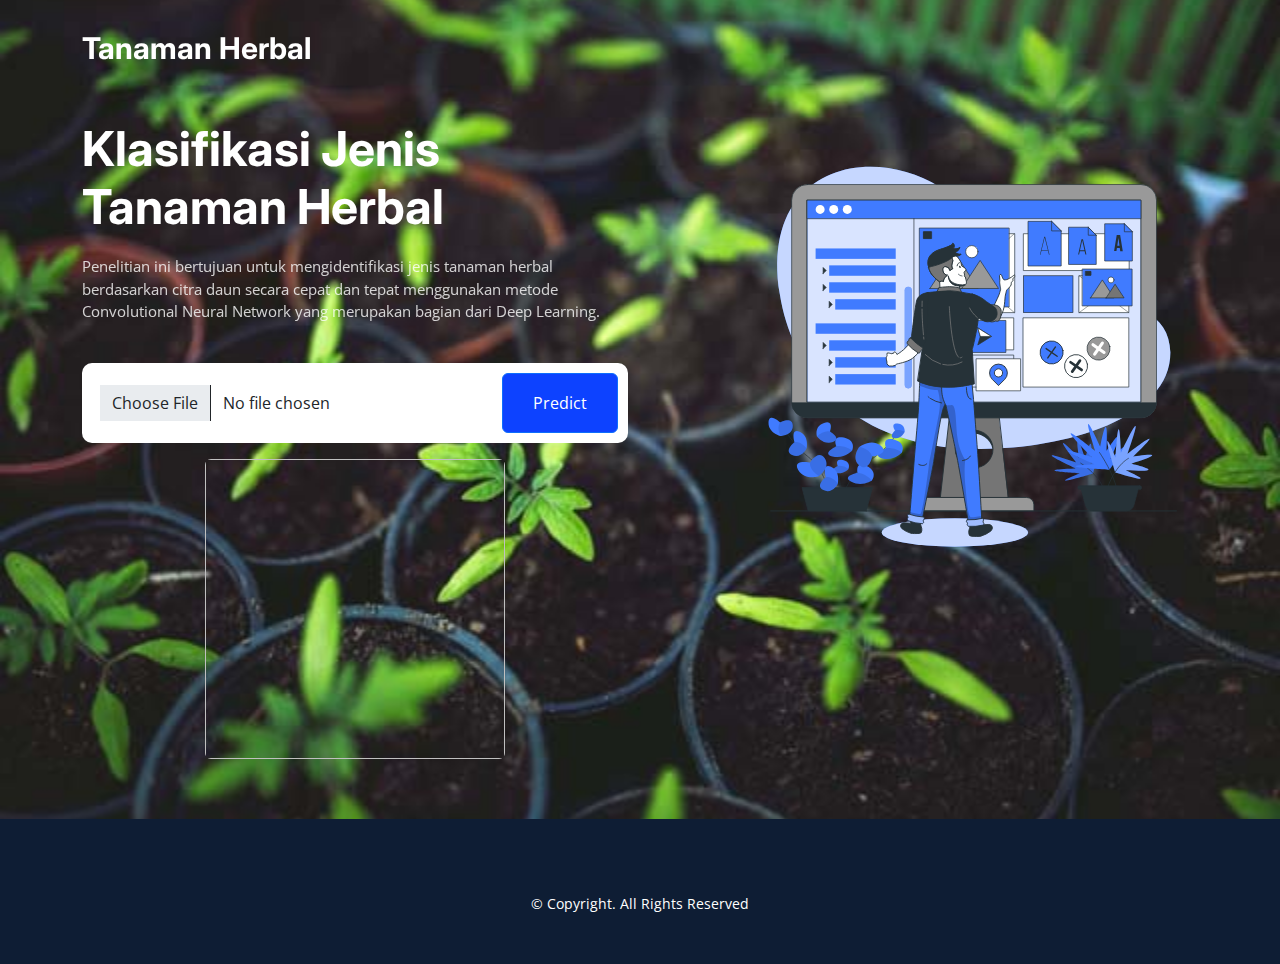
<file: templates/index.html>
<!DOCTYPE html>
<html lang="en">

<head>
  <meta charset="utf-8">
  <meta content="width=device-width, initial-scale=1.0" name="viewport">

  <title>Klasifikasi Jenis Tanaman Herbal</title>
  <meta content="" name="description">
  <meta content="" name="keywords">

  <!-- Favicons -->
  <link href="../static/img/favicon.png" rel="icon">
  <link href="../static/img/apple-touch-icon.png" rel="apple-touch-icon">

  <!-- Google Fonts -->
  <link rel="preconnect" href="https://fonts.googleapis.com">
  <link rel="preconnect" href="https://fonts.gstatic.com" crossorigin>
  <link href="https://fonts.googleapis.com/css2?family=Open+Sans:ital,wght@0,300;0,400;0,500;0,600;0,700;1,300;1,400;1,600;1,700&family=Poppins:ital,wght@0,300;0,400;0,500;0,600;0,700;1,300;1,400;1,500;1,600;1,700&family=Inter:ital,wght@0,300;0,400;0,500;0,600;0,700;1,300;1,400;1,500;1,600;1,700&display=swap" rel="stylesheet">

  <!-- Vendor CSS Files -->
  <link href="../static/vendor/bootstrap/css/bootstrap.min.css" rel="stylesheet">
  <link href="../static/vendor/bootstrap-icons/bootstrap-icons.css" rel="stylesheet">
  <link href="../static/vendor/fontawesome-free/css/all.min.css" rel="stylesheet">
  <link href="../static/vendor/glightbox/css/glightbox.min.css" rel="stylesheet">
  <link href="../static/vendor/swiper/swiper-bundle.min.css" rel="stylesheet">
  <link href="../static/vendor/aos/aos.css" rel="stylesheet">

  <!-- Template Main CSS File -->
  <link href="../static/css/main.css" rel="stylesheet">
</head>

<body>

  <!-- ======= Header ======= -->
  <header id="header" class="header d-flex align-items-center fixed-top">
    <div class="container-fluid container-xl d-flex align-items-center justify-content-between">

      <a href="/" class="logo d-flex align-items-center">
        <!-- Uncomment the line below if you also wish to use an image logo -->
        <!-- <img src="../static/img/logo.png" alt=""> -->
        <h1>Tanaman Herbal</h1>
      </a>

      <i class="mobile-nav-toggle mobile-nav-show bi bi-list"></i>
      <i class="mobile-nav-toggle mobile-nav-hide d-none bi bi-x"></i>

    </div>
  </header><!-- End Header -->
  <!-- End Header -->

  <!-- ======= Hero Section ======= -->
  <section id="hero" class="hero d-flex align-items-center">
    <div class="container">
      <div class="row gy-4 d-flex justify-content-between">
        <div class="col-lg-6 order-2 order-lg-1 d-flex flex-column justify-content-center">
          <h2 data-aos="fade-up">Klasifikasi Jenis Tanaman Herbal</h2>
          <p data-aos="fade-up" data-aos-delay="100">Penelitian ini bertujuan untuk mengidentifikasi jenis tanaman herbal berdasarkan citra daun secara cepat dan tepat menggunakan metode Convolutional Neural Network yang merupakan bagian dari Deep Learning.</p>

          <form action="{{ url_for('predict') }}"  method="POST" enctype=multipart/form-data class="form-search d-flex align-items-stretch mb-3" data-aos="fade-up" data-aos-delay="200">
            <input type="file" name="file" class="form-control" id="inputImage" onchange=previewImage(event)
                required>
              <br />
            <button type="submit" class="btn btn-primary">Predict</button>
          </form>

          <img data-aos="fade-up" width="300px" height="300px" id="output-image" class="rounded mx-auto d-block" />
        </div>

        

        <div class="col-lg-5 order-1 order-lg-2 hero-img" data-aos="zoom-out">
          <img src="../static/img/Asset selection-bro.svg" class="img-fluid mb-3 mb-lg-0" alt="">
        </div>

      </div>
    </div>
  </section><!-- End Hero Section -->

  <main id="main">
    
    


  </main><!-- End #main -->

  <!-- ======= Footer ======= -->
  <footer id="footer" class="footer">

    <div class="container mt-4">
      <div class="copyright">
        &copy; Copyright. All Rights Reserved
      </div>
    </div>

  </footer><!-- End Footer -->
  <!-- End Footer -->

  <a href="#" class="scroll-top d-flex align-items-center justify-content-center"><i class="bi bi-arrow-up-short"></i></a>

  <div id="preloader"></div>

  <!-- Vendor JS Files -->
  <script src="../static/vendor/bootstrap/js/bootstrap.bundle.min.js"></script>
  <script src="../static/vendor/purecounter/purecounter_vanilla.js"></script>
  <script src="../static/vendor/glightbox/js/glightbox.min.js"></script>
  <script src="../static/vendor/swiper/swiper-bundle.min.js"></script>
  <script src="../static/vendor/aos/aos.js"></script>
  <script src="../static/vendor/php-email-form/validate.js"></script>

  <!-- Template Main JS File -->
  <script src="../static/js/main.js"></script>
  <script>
    function previewImage(event) {
      var reader = new FileReader();
      reader.onload = function () {
        var output = document.getElementById('output-image')
        output.src = reader.result;
      }
      reader.readAsDataURL(event.target.files[0]);
    }
  </script>

</body>

</html>
</file>
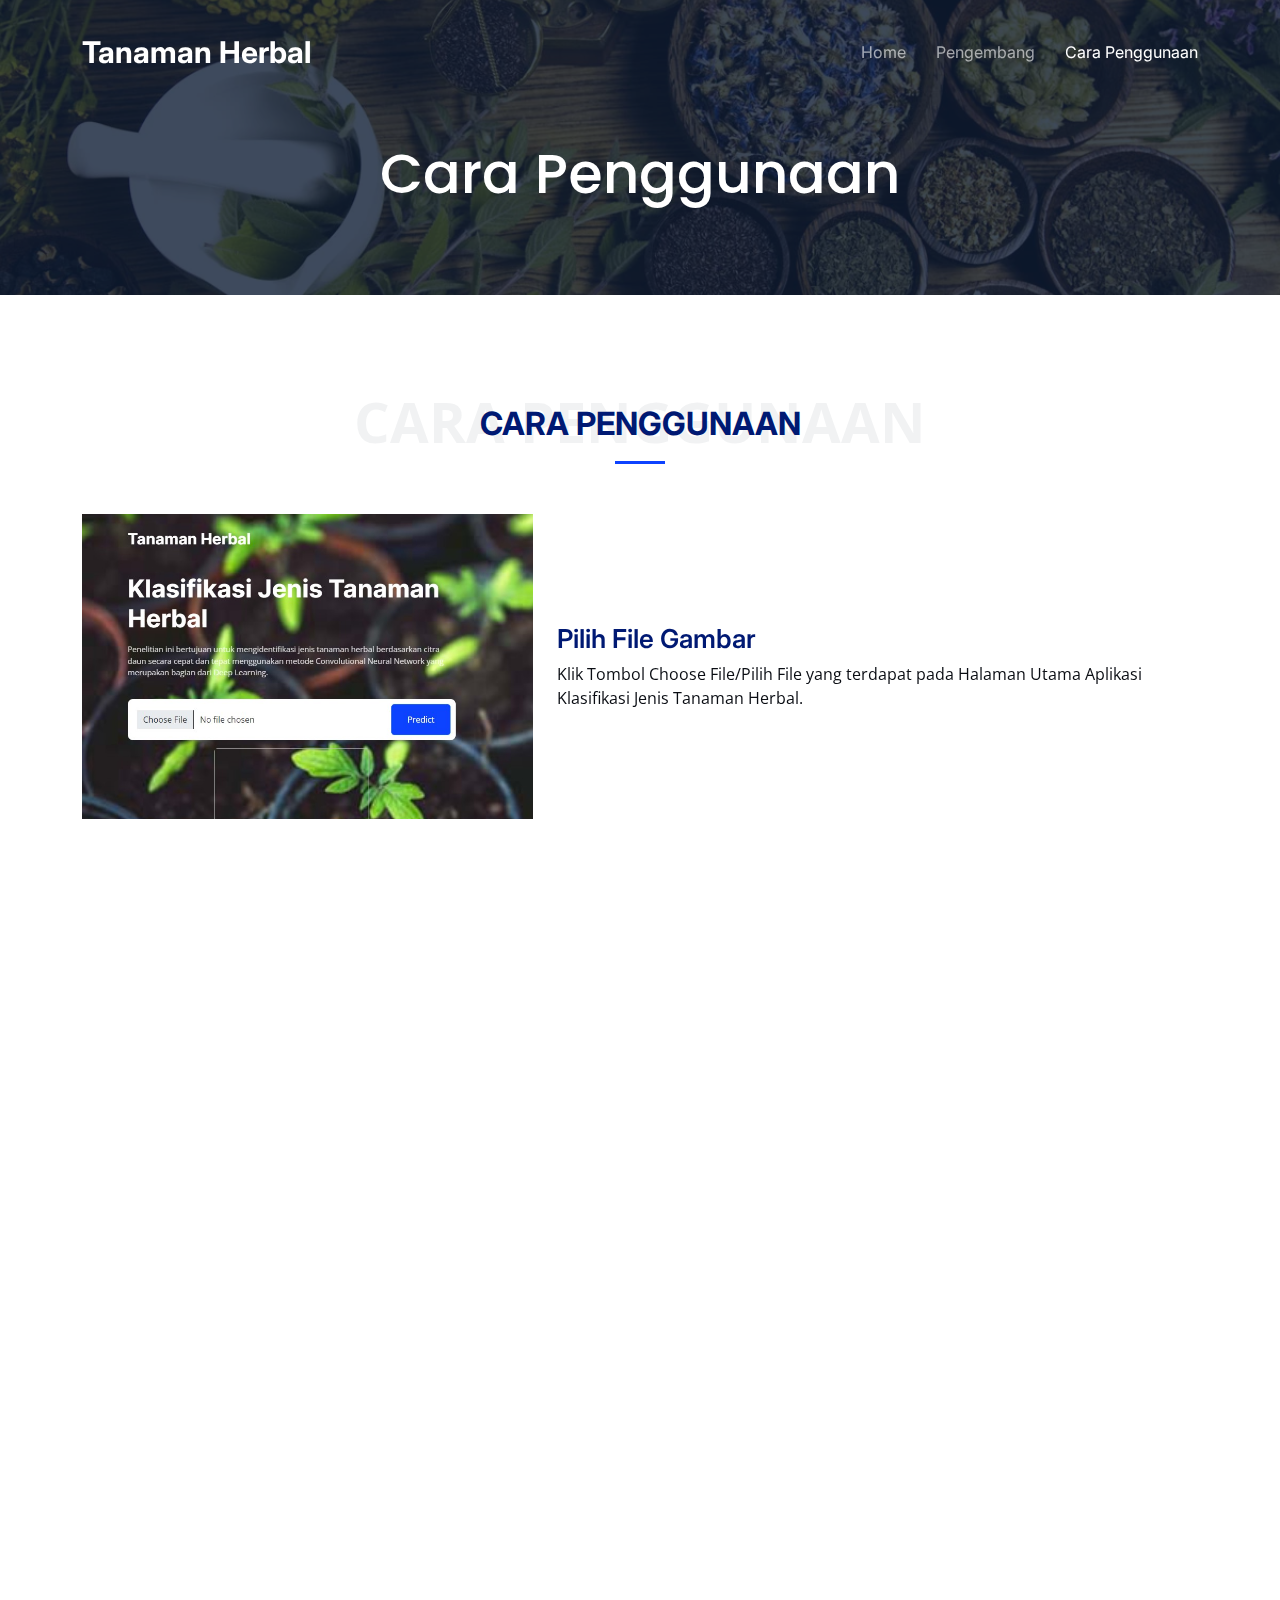
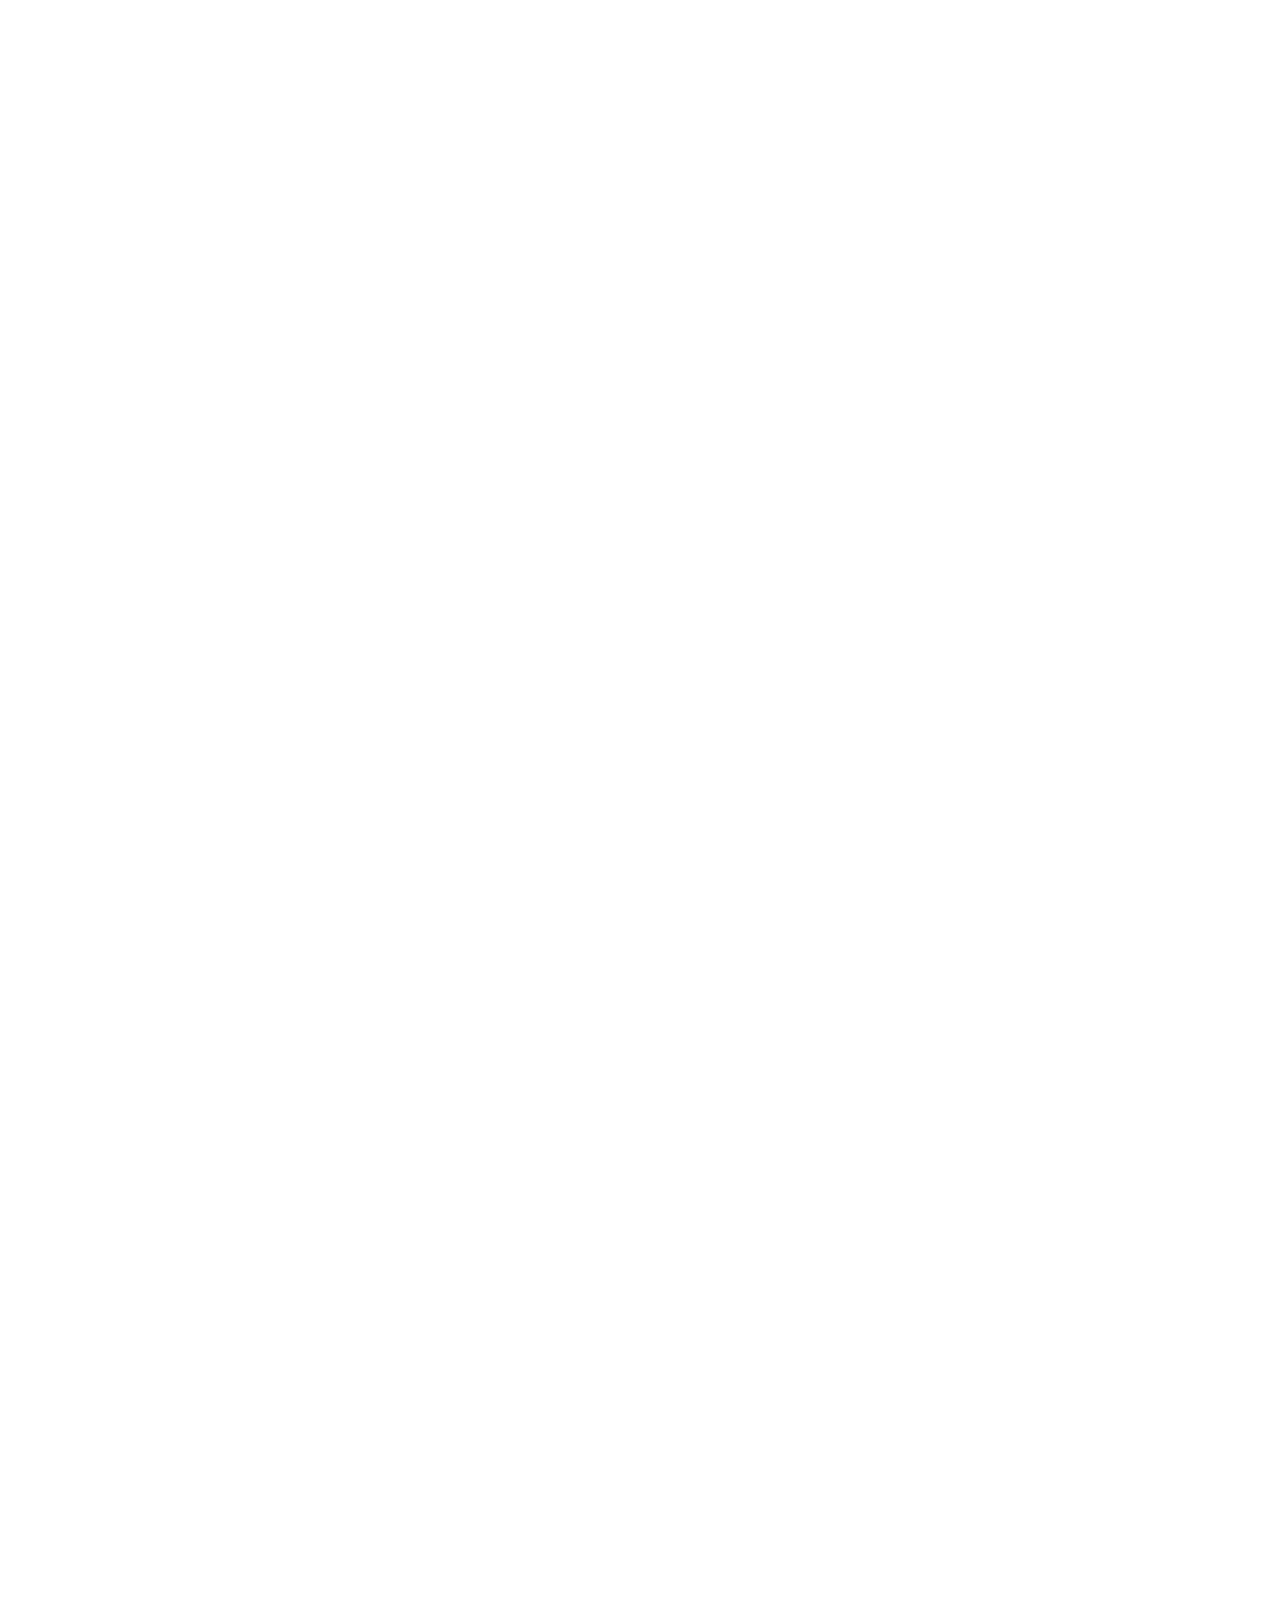
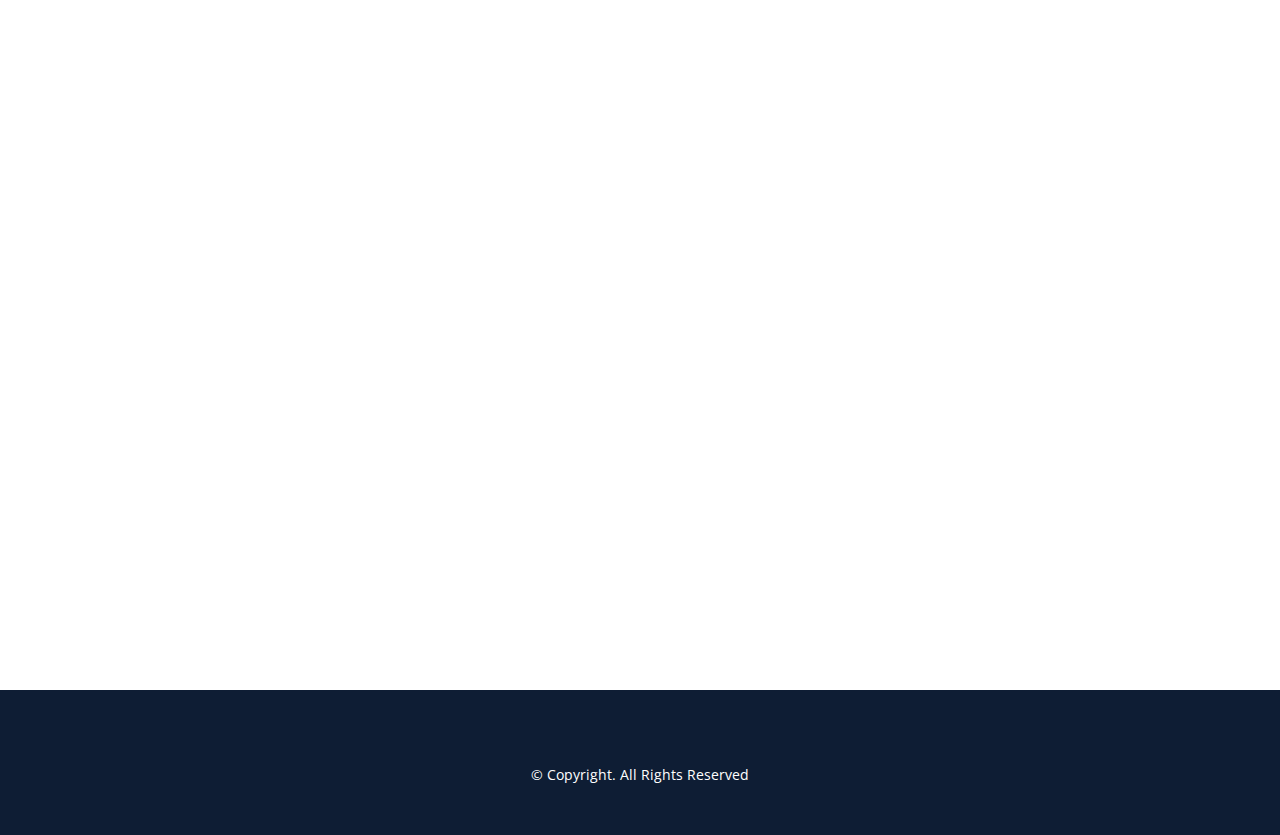
<file: templates/cara.html>
<!DOCTYPE html>
<html lang="en">

<head>
  <meta charset="utf-8">
  <meta content="width=device-width, initial-scale=1.0" name="viewport">

  <title>Klasifikasi Jenis Tanaman Herbal</title>
  <meta content="" name="description">
  <meta content="" name="keywords">

  <!-- Favicons -->
  <link href="../static/img/favicon.png" rel="icon">
  <link href="../static/img/icon.png" rel="icon-icon">

  <!-- Google Fonts -->
  <link rel="preconnect" href="https://fonts.googleapis.com">
  <link rel="preconnect" href="https://fonts.gstatic.com" crossorigin>
  <link href="https://fonts.googleapis.com/css2?family=Open+Sans:ital,wght@0,300;0,400;0,500;0,600;0,700;1,300;1,400;1,600;1,700&family=Poppins:ital,wght@0,300;0,400;0,500;0,600;0,700;1,300;1,400;1,500;1,600;1,700&family=Inter:ital,wght@0,300;0,400;0,500;0,600;0,700;1,300;1,400;1,500;1,600;1,700&display=swap" rel="stylesheet">

  <!-- Vendor CSS Files -->
  <link href="../static/vendor/bootstrap/css/bootstrap.min.css" rel="stylesheet">
  <link href="../static/vendor/bootstrap-icons/bootstrap-icons.css" rel="stylesheet">
  <link href="../static/vendor/fontawesome-free/css/all.min.css" rel="stylesheet">
  <link href="../static/vendor/glightbox/css/glightbox.min.css" rel="stylesheet">
  <link href="../static/vendor/swiper/swiper-bundle.min.css" rel="stylesheet">
  <link href="../static/vendor/aos/aos.css" rel="stylesheet">

  <!-- Template Main CSS File -->
  <link href="../static/css/main.css" rel="stylesheet">

</head>

<body>

  <!-- ======= Header ======= -->
  <header id="header" class="header d-flex align-items-center fixed-top">
    <div class="container-fluid container-xl d-flex align-items-center justify-content-between">

      <a href="index.html" class="logo d-flex align-items-center">
        <!-- Uncomment the line below if you also wish to use an image logo -->
        <!-- <img src="../static/img/logo.png" alt=""> -->
        <h1>Tanaman Herbal</h1>
      </a>

      <i class="mobile-nav-toggle mobile-nav-show bi bi-list"></i>
      <i class="mobile-nav-toggle mobile-nav-hide d-none bi bi-x"></i>
      <nav id="navbar" class="navbar">
        <ul>
          <li><a href="/">Home</a></li>
          <li><a href="/pengembang">Pengembang</a></li>
          <li><a href="/cara" class="active">Cara Penggunaan</a></li>
        </ul>
      </nav><!-- .navbar -->

    </div>
  </header><!-- End Header -->
  <!-- End Header -->

  <main id="main">

    <!-- ======= Breadcrumbs ======= -->
    <div class="breadcrumbs">
      <div class="page-header d-flex align-items-center" style="background-image: url('../static/img/bg.jpg');">
        <div class="container position-relative">
          <div class="row d-flex justify-content-center">
            <div class="col-lg-6 text-center">
              <h2>Cara Penggunaan</h2>
            </div>
          </div>
        </div>
      </div>
    </div><!-- End Breadcrumbs -->

    <!-- ======= Cara Penggunaan ======= -->
    <section id="features" class="features">
      <div class="container">

        <div class="section-header">
          <span>Cara Penggunaan</span>
          <h2>Cara Penggunaan</h2>
        </div>

        <div class="row gy-4 align-items-center features-item" data-aos="fade-up">

          <div class="col-md-5">
            <img src="../static/img/features-1.jpg" class="img-fluid" alt="">
          </div>
          <div class="col-md-7">
            <h3>Pilih File Gambar</h3>
            <p>
              Klik Tombol Choose File/Pilih File yang terdapat pada Halaman Utama Aplikasi Klasifikasi Jenis Tanaman Herbal.
            </p>
          </div>
        </div><!-- Features Item -->

        <div class="row gy-4 align-items-center features-item" data-aos="fade-up">
          <div class="col-md-5 order-1 order-md-2">
            <img src="../static/img/features-2.jpg" class="img-fluid" alt="">
          </div>
          <div class="col-md-7 order-2 order-md-1">
            <h3>Cari File Gambar</h3>
            <p>
              Saat menu File Explorer tampil, cari file gambar yang tedapat dikomputer anda yang akan diidentifikasi. File gambar 
              dengan extensi JPEG (atau jpg). Kemudian klik tombol Open.
            </p>
          </div>
        </div><!-- Features Item -->

        <div class="row gy-4 align-items-center features-item" data-aos="fade-up">
          <div class="col-md-5">
            <img src="../static/img/features-3.jpg" class="img-fluid" alt="">
          </div>
          <div class="col-md-7">
            <h3>Pastikan File Gambar</h3>
            <p>
              Pastikan kembali bahwa file gambar yang akan diidentifikasi seudah sesuai. File gambar yang akan diidentifikasi akan 
              ditampilkan pada bagian bawah. Klik tombol Predict jika file gambar sudah sesuai.
            </p>
          </div>
        </div><!-- Features Item -->

        <div class="row gy-4 align-items-center features-item" data-aos="fade-up">
          <div class="col-md-5 order-1 order-md-2">
            <img src="../static/img/features-4.jpg" class="img-fluid" alt="">
          </div>
          <div class="col-md-7 order-2 order-md-1">
            <h3>Hasil File Gambar</h3>
            <p>
              Hasil indentifikasi dari file gambar akan tampil yang merupakan halaman Klasifikasi. Halaman Klasifikasi berisikan 
              informasi dari Jenis Tanaman Herbal yang telah diidentifikasi.
            </p>
          </div>
        </div><!-- Features Item -->

      </div>
    </section><!-- End Cara Penggunaan -->

    <!-- ======= Jenis Tanaman ======= -->
    <section id="service" class="services pt-0">
      <div class="container" data-aos="fade-up">

        <div class="section-header">
          <span>Jenis Tanaman</span>
          <h2>Jenis Tanaman</h2>

        </div>

        <div class="row gy-4">

          <div class="col-lg-4 col-md-6" data-aos="fade-up" data-aos-delay="100">
            <div class="card">
              <div class="card-img">
                <img src="../static/img/1.jpg" alt="" class="img-fluid">
              </div>
              <h3>Binahong</h3>
              <p>Binahong mempunyai sifat antioksidan, antinyeri, antibakteri, dan antiinflamasi yang sangat penting untuk kesehatan tubuh.</p>
            </div>
          </div><!-- End Card Item -->

          <div class="col-lg-4 col-md-6" data-aos="fade-up" data-aos-delay="200">
            <div class="card">
              <div class="card-img">
                <img src="../static/img/2.jpg" alt="" class="img-fluid">
              </div>
              <h3>Cincau Rambat</h3>
              <p>Tanaman cincau rambat ini dikenal dibeberapa daerah di Indonesia dengan nama camcauh, juju, tarawalu, dan kepleng.</p>
            </div>
          </div><!-- End Card Item -->

          <div class="col-lg-4 col-md-6" data-aos="fade-up" data-aos-delay="300">
            <div class="card">
              <div class="card-img">
                <img src="../static/img/3.jpg" alt="" class="img-fluid">
              </div>
              <h3>Jambu</h3>
              <p>Daun jambu biji memiliki kandungan nutrisi seperti vitamin C, antioksidan, flavonoid, serta sifatnya yang anti-inflamasi.</p>
            </div>
          </div><!-- End Card Item -->

          <div class="col-lg-4 col-md-6" data-aos="fade-up" data-aos-delay="400">
            <div class="card">
              <div class="card-img">
                <img src="../static/img/4.jpg" alt="" class="img-fluid">
              </div>
              <h3>Keji Beling</h3>
              <p>Keji beling punya nama latin Strobilanthes crispus (S. crispus). Tanaman ini masih termasuk dalam keluarga tanaman Acanthaceae, dan masih bersaudara 
                dengan tanaman sambiloto.</p>
            </div>
          </div><!-- End Card Item -->

          <div class="col-lg-4 col-md-6" data-aos="fade-up" data-aos-delay="500">
            <div class="card">
              <div class="card-img">
                <img src="../static/img/5.jpg" alt="" class="img-fluid">
              </div>
              <h3>Lada Hitam</h3>
              <p>Daun tanaman lada berbentuk bulat telur, tetapi ujungnya meruncing. Pada belahan atas, daun berwarna hijau tua mengkilat, sedang yang bawah berwarna hijau pucat.</p>
            </div>
          </div><!-- End Card Item -->

          <div class="col-lg-4 col-md-6" data-aos="fade-up" data-aos-delay="600">
            <div class="card">
              <div class="card-img">
                <img src="../static/img/6.jpg" alt="" class="img-fluid">
              </div>
              <h3>Sirih</h3>
              <p>Daun sirih merah (Piper crocatum) biasanya dikonsumsi dengan cara diminum air rebusannya atau dikunyah langsung. Selain itu, ada juga suplemen yang dibuat dari ekstrak daun 
                sirih merah.</p>
            </div>
          </div><!-- End Card Item -->

          <div class="col-lg-4 col-md-6" data-aos="fade-up" data-aos-delay="600">
            <div class="card">
              <div class="card-img">
                <img src="../static/img/7.jpg" alt="" class="img-fluid">
              </div>
              <h3>Som Jawa</h3>
              <p>Som Jawa adalah salah satu tanaman herbal yang populer di Indonesia. Tanaman dengan nama latin Talinum paniculatum ini banyak ditemukan di Afrika dan Asia. Biasanya, Som Jawa kerap dijadikan 
                tanaman hias dan digunakan untuk mengobati berbagai penyakit.</p>
            </div>
          </div><!-- End Card Item -->

        </div>

      </div>
    </section><!-- End Jenis Tanaman -->

  </main><!-- End #main -->

  <!-- ======= Footer ======= -->
  <footer id="footer" class="footer">

    <div class="container mt-4">
      <div class="copyright">
        &copy; Copyright. All Rights Reserved
      </div>
    </div>

  </footer><!-- End Footer -->
  <!-- End Footer -->

  <a href="#" class="scroll-top d-flex align-items-center justify-content-center"><i class="bi bi-arrow-up-short"></i></a>

  <div id="preloader"></div>

  <!-- Vendor JS Files -->
  <script src="../static/vendor/bootstrap/js/bootstrap.bundle.min.js"></script>
  <script src="../static/vendor/purecounter/purecounter_vanilla.js"></script>
  <script src="../static/vendor/glightbox/js/glightbox.min.js"></script>
  <script src="../static/vendor/swiper/swiper-bundle.min.js"></script>
  <script src="../static/vendor/aos/aos.js"></script>
  <script src="../static/vendor/php-email-form/validate.js"></script>

  <!-- Template Main JS File -->
  <script src="../static/js/main.js"></script>

</body>

</html>
</file>
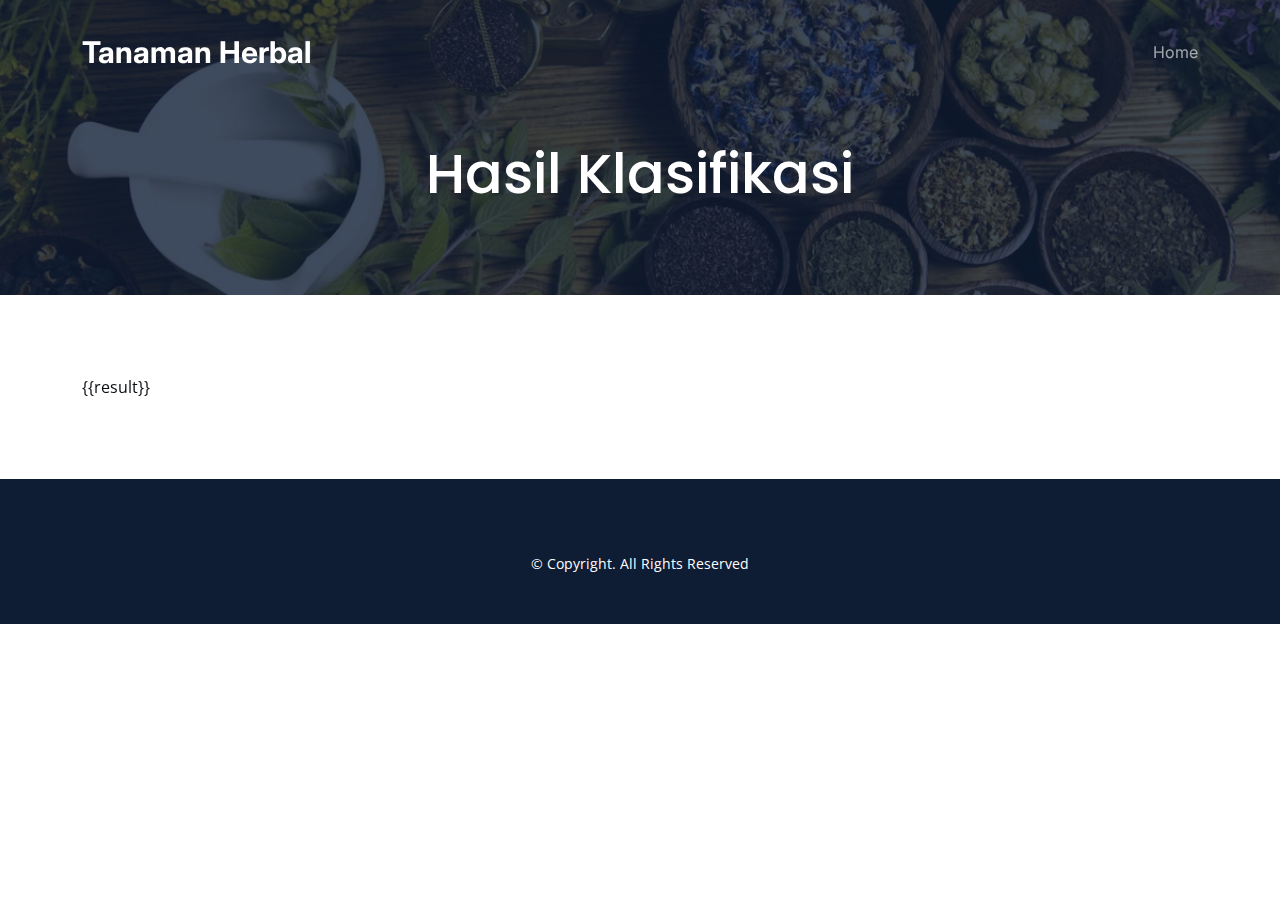
<file: templates/display.html>
<!DOCTYPE html>
<html lang="en">

<head>
  <meta charset="utf-8">
  <meta content="width=device-width, initial-scale=1.0" name="viewport">

  <title>Klasifikasi Jenis Tanaman Herbal</title>
  <meta content="" name="description">
  <meta content="" name="keywords">

  <!-- Favicons -->
  <link href="../static/img/favicon.png" rel="icon">
  <link href="../static/img/apple-touch-icon.png" rel="apple-touch-icon">

  <!-- Google Fonts -->
  <link rel="preconnect" href="https://fonts.googleapis.com">
  <link rel="preconnect" href="https://fonts.gstatic.com" crossorigin>
  <link href="https://fonts.googleapis.com/css2?family=Open+Sans:ital,wght@0,300;0,400;0,500;0,600;0,700;1,300;1,400;1,600;1,700&family=Poppins:ital,wght@0,300;0,400;0,500;0,600;0,700;1,300;1,400;1,500;1,600;1,700&family=Inter:ital,wght@0,300;0,400;0,500;0,600;0,700;1,300;1,400;1,500;1,600;1,700&display=swap" rel="stylesheet">

  <!-- Vendor CSS Files -->
  <link href="../static/vendor/bootstrap/css/bootstrap.min.css" rel="stylesheet">
  <link href="../static/vendor/bootstrap-icons/bootstrap-icons.css" rel="stylesheet">
  <link href="../static/vendor/fontawesome-free/css/all.min.css" rel="stylesheet">
  <link href="../static/vendor/glightbox/css/glightbox.min.css" rel="stylesheet">
  <link href="../static/vendor/swiper/swiper-bundle.min.css" rel="stylesheet">
  <link href="../static/vendor/aos/aos.css" rel="stylesheet">

  <!-- Template Main CSS File -->
  <link href="../static/css/main.css" rel="stylesheet">

</head>

<body>

  <!-- ======= Header ======= -->
  <header id="header" class="header d-flex align-items-center fixed-top">
    <div class="container-fluid container-xl d-flex align-items-center justify-content-between">

      <a href="/" class="logo d-flex align-items-center">
        <!-- Uncomment the line below if you also wish to use an image logo -->
        <!-- <img src="../static/img/logo.png" alt=""> -->
        <h1>Tanaman Herbal</h1>
      </a>

      <i class="mobile-nav-toggle mobile-nav-show bi bi-list"></i>
      <i class="mobile-nav-toggle mobile-nav-hide d-none bi bi-x"></i>
      <nav id="navbar" class="navbar">
        <ul>
          <li><a href="/">Home</a></li>
          
        </ul>
      </nav><!-- .navbar -->

    </div>
  </header><!-- End Header -->
  <!-- End Header -->

  <main id="main">

    <!-- ======= Breadcrumbs ======= -->
    <div class="breadcrumbs">
      <div class="page-header d-flex align-items-center" style="background-image: url('../static/img/bg.jpg');">
        <div class="container position-relative">
          <div class="row d-flex justify-content-center">
            <div class="col-lg-6 text-center">
              <h2>Hasil Klasifikasi</h2>
            </div>
          </div>
        </div>
      </div>
    </div><!-- End Breadcrumbs -->

    <!-- ======= About Us Section ======= -->
    <section id="about" class="about">
      <div class="container" data-aos="fade-up">
        {{result}}
        

      </div>
    </section><!-- End About Us Section -->

      </main><!-- End #main -->

  <!-- ======= Footer ======= -->
  <footer id="footer" class="footer">

    <div class="container mt-4">
      <div class="copyright">
        &copy; Copyright. All Rights Reserved
      </div>
    </div>

  </footer><!-- End Footer -->
  <!-- End Footer -->

  <a href="#" class="scroll-top d-flex align-items-center justify-content-center"><i class="bi bi-arrow-up-short"></i></a>

  <div id="preloader"></div>

  <!-- Vendor JS Files -->
  <script src="../static/vendor/bootstrap/js/bootstrap.bundle.min.js"></script>
  <script src="../static/vendor/purecounter/purecounter_vanilla.js"></script>
  <script src="../static/vendor/glightbox/js/glightbox.min.js"></script>
  <script src="../static/vendor/swiper/swiper-bundle.min.js"></script>
  <script src="../static/vendor/aos/aos.js"></script>
  <script src="../static/vendor/php-email-form/validate.js"></script>

  <!-- Template Main JS File -->
  <script src="../static/js/main.js"></script>

</body>

</html>
</file>
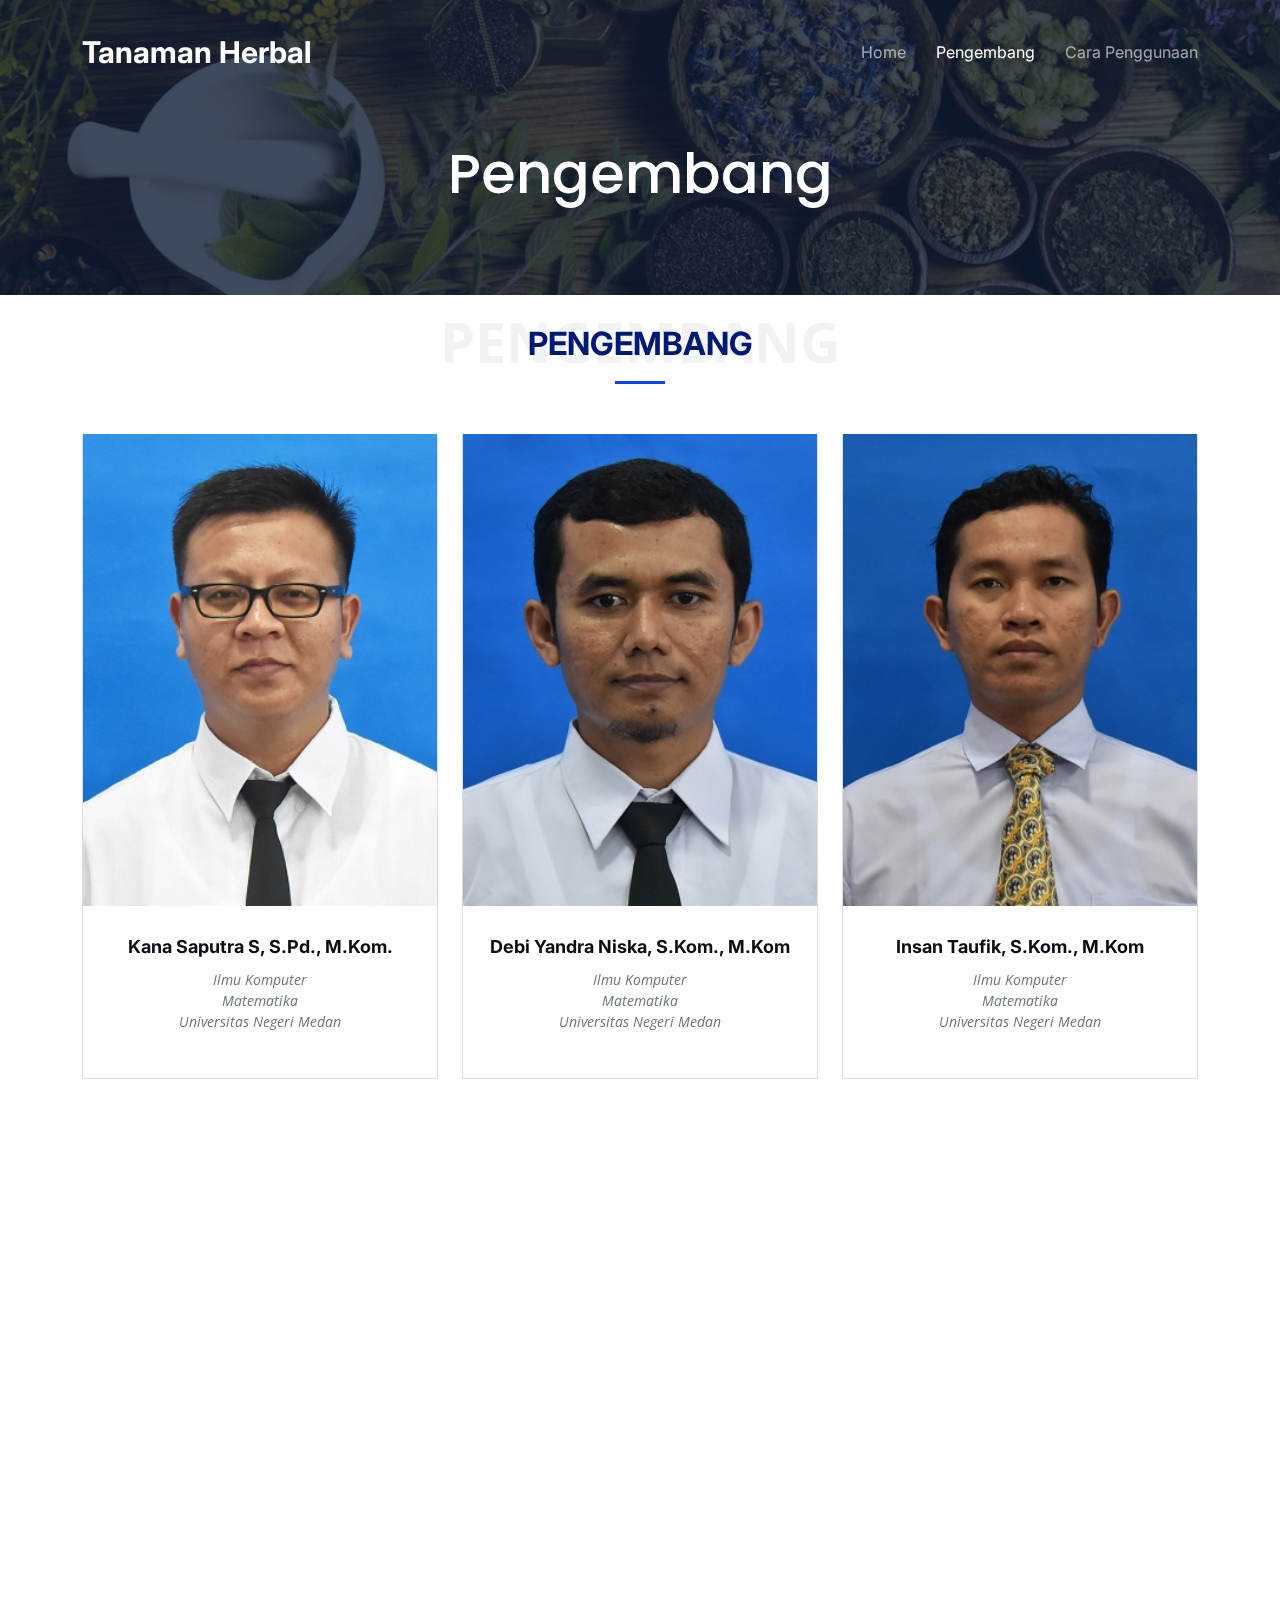
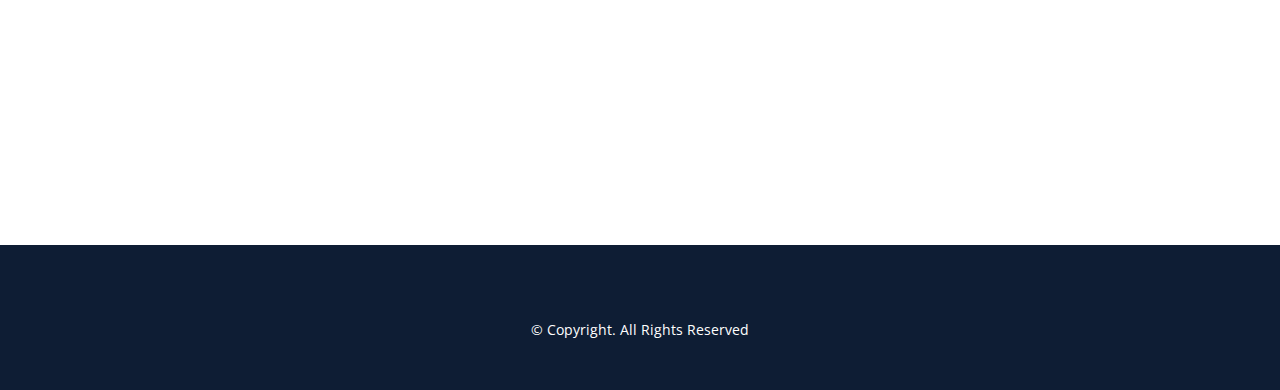
<file: templates/pengembang.html>
<!DOCTYPE html>
<html lang="en">

<head>
  <meta charset="utf-8">
  <meta content="width=device-width, initial-scale=1.0" name="viewport">

  <title>Klasifikasi Jenis Tanaman Herbal</title>
  <meta content="" name="description">
  <meta content="" name="keywords">

  <!-- Favicons -->
  <link href="../static/img/favicon.png" rel="icon">
  <link href="../static/img/icon.png" rel="icon-icon">

  <!-- Google Fonts -->
  <link rel="preconnect" href="https://fonts.googleapis.com">
  <link rel="preconnect" href="https://fonts.gstatic.com" crossorigin>
  <link href="https://fonts.googleapis.com/css2?family=Open+Sans:ital,wght@0,300;0,400;0,500;0,600;0,700;1,300;1,400;1,600;1,700&family=Poppins:ital,wght@0,300;0,400;0,500;0,600;0,700;1,300;1,400;1,500;1,600;1,700&family=Inter:ital,wght@0,300;0,400;0,500;0,600;0,700;1,300;1,400;1,500;1,600;1,700&display=swap" rel="stylesheet">

  <!-- Vendor CSS Files -->
  <link href="../static/vendor/bootstrap/css/bootstrap.min.css" rel="stylesheet">
  <link href="../static/vendor/bootstrap-icons/bootstrap-icons.css" rel="stylesheet">
  <link href="../static/vendor/fontawesome-free/css/all.min.css" rel="stylesheet">
  <link href="../static/vendor/glightbox/css/glightbox.min.css" rel="stylesheet">
  <link href="../static/vendor/swiper/swiper-bundle.min.css" rel="stylesheet">
  <link href="../static/vendor/aos/aos.css" rel="stylesheet">

  <!-- Template Main CSS File -->
  <link href="../static/css/main.css" rel="stylesheet">

</head>

<body>

  <!-- ======= Header ======= -->
  <header id="header" class="header d-flex align-items-center fixed-top">
    <div class="container-fluid container-xl d-flex align-items-center justify-content-between">

      <a href="index.html" class="logo d-flex align-items-center">
        <!-- Uncomment the line below if you also wish to use an image logo -->
        <!-- <img src="../static/img/logo.png" alt=""> -->
        <h1>Tanaman Herbal</h1>
      </a>

      <i class="mobile-nav-toggle mobile-nav-show bi bi-list"></i>
      <i class="mobile-nav-toggle mobile-nav-hide d-none bi bi-x"></i>
      <nav id="navbar" class="navbar">
        <ul>
          <li><a href="/">Home</a></li>
          <li><a href="/pengembang" class="active">Pengembang</a></li>
          <li><a href="/cara">Cara Penggunaan</a></li>
        </ul>
      </nav><!-- .navbar -->

    </div>
  </header><!-- End Header -->
  <!-- End Header -->

  <main id="main">

    <!-- ======= Breadcrumbs ======= -->
    <div class="breadcrumbs">
      <div class="page-header d-flex align-items-center" style="background-image: url('../static/img/bg.jpg');">
        <div class="container position-relative">
          <div class="row d-flex justify-content-center">
            <div class="col-lg-6 text-center">
              <h2>Pengembang</h2>
            </div>
          </div>
        </div>
      </div>
    </div><!-- End Breadcrumbs -->

    

    <!-- ======= Our Team Section ======= -->
    <section id="team" class="team pt-0">
      <div class="container" data-aos="fade-up">

        <div class="section-header">
          <span>Pengembang</span>
          <h2>Pengembang</h2>

        </div>

        <div class="row" data-aos="fade-up" data-aos-delay="100">

          <div class="col-lg-4 col-md-6 d-flex">
            <div class="member">
              <img width="600px" src="../static/img/Kana Saputra S ok.jpg" class="img-fluid" alt="">
              <div class="member-content">
                <h4>Kana Saputra S, S.Pd., M.Kom.</h4>
                <p>
                  Ilmu Komputer<br>
                  Matematika<br>
                  Universitas Negeri Medan<br>
                </p>
              </div>
            </div>
          </div><!-- End Team Member -->

          <div class="col-lg-4 col-md-6 d-flex">
            <div class="member">
              <img width="600px" src="../static/img/Debi Yandra Niska ok.jpg" class="img-fluid" alt="">
              <div class="member-content">
                <h4>Debi Yandra Niska, S.Kom., M.Kom</h4>
                <p>
                  Ilmu Komputer<br>
                  Matematika<br>
                  Universitas Negeri Medan<br>
                </p>
              </div>
            </div>
          </div><!-- End Team Member -->

          <div class="col-lg-4 col-md-6 d-flex">
            <div class="member">
              <img width="600px" src="../static/img/Insan Taufik ok.jpg" class="img-fluid" alt="">
              <div class="member-content">
                <h4>Insan Taufik, S.Kom., M.Kom</h4>
                <p>
                  Ilmu Komputer<br>
                  Matematika<br>
                  Universitas Negeri Medan<br>
                </p>
              </div>
            </div>
          </div><!-- End Team Member -->

        </div>

        <div class="row" data-aos="fade-up" data-aos-delay="100">

          <div class="col-lg-4 col-md-6 d-flex">
            <div class="member">
              <img width="600px" src="../static/img/dinda.jpg" class="img-fluid" alt="">
              <div class="member-content">
                <h4>Dinda Farahdilla Dharma</h4>
                <p>
                  Ilmu Komputer<br>
                  Matematika<br>
                  Universitas Negeri Medan<br>
                </p>
              </div>
            </div>
          </div><!-- End Team Member -->

          <div class="col-lg-4 col-md-6 d-flex">
            <div class="member">
              <img width="600px" src="../static/img/dayat.jpg" class="img-fluid" alt="">
              <div class="member-content">
                <h4>MHD. Hidayat</h4>
                <p>
                  Ilmu Komputer<br>
                  Matematika<br>
                  Universitas Negeri Medan<br>
                </p>
              </div>
            </div>
          </div><!-- End Team Member -->

          <div class="col-lg-4 col-md-6 d-flex">
            <div class="member">
              <img width="600px" src="../static/img/ulik.jpg" class="img-fluid" alt="">
              <div class="member-content">
                <h4>Anisa Masnauli Siregar</h4>
                <p>
                  Ilmu Komputer<br>
                  Matematika<br>
                  Universitas Negeri Medan<br>
                </p>
              </div>
            </div>
          </div><!-- End Team Member -->

        </div>

      </div>
    </section><!-- End Our Team Section -->

  </main><!-- End #main -->

  <!-- ======= Footer ======= -->
  <footer id="footer" class="footer">

    <div class="container mt-4">
      <div class="copyright">
        &copy; Copyright. All Rights Reserved
      </div>
    </div>

  </footer><!-- End Footer -->
  <!-- End Footer -->

  <a href="#" class="scroll-top d-flex align-items-center justify-content-center"><i class="bi bi-arrow-up-short"></i></a>

  <div id="preloader"></div>

  <!-- Vendor JS Files -->
  <script src="../static/vendor/bootstrap/js/bootstrap.bundle.min.js"></script>
  <script src="../static/vendor/purecounter/purecounter_vanilla.js"></script>
  <script src="../static/vendor/glightbox/js/glightbox.min.js"></script>
  <script src="../static/vendor/swiper/swiper-bundle.min.js"></script>
  <script src="../static/vendor/aos/aos.js"></script>
  <script src="../static/vendor/php-email-form/validate.js"></script>

  <!-- Template Main JS File -->
  <script src="../static/js/main.js"></script>

</body>

</html>
</file>
<file: static/css/main.css>
/**
* Template Name: Logis - v1.0.1
* Template URL: https://bootstrapmade.com/logis-bootstrap-logistics-website-template/
* Author: BootstrapMade.com
* License: https://bootstrapmade.com/license/
*/

/*--------------------------------------------------------------
# Set main reusable colors and fonts using CSS variables
# Learn more about CSS variables at https://developer.mozilla.org/en-US/docs/Web/CSS/Using_CSS_custom_properties
--------------------------------------------------------------*/
/* Fonts */
:root {
  --font-default: Open Sans, system-ui, -apple-system, Segoe UI, Roboto, Helvetica Neue, Arial, Noto Sans, Liberation Sans, sans-serif, Apple Color Emoji, Segoe UI Emoji, Segoe UI Symbol, Noto Color Emoji;
  --font-primary: Inter, sans-serif;
  --font-secondary: Poppins, sans-serif;
}

/* Colors */
:root {
  --color-default: #0a0d13;
  --color-primary: #0d42ff;
  --color-secondary: #0e1d34;
}

/* Smooth scroll behavior */
:root {
  scroll-behavior: smooth;
}

/*--------------------------------------------------------------
# General
--------------------------------------------------------------*/
body {
  font-family: var(--font-default);
  color: var(--color-default);
}

a {
  color: var(--color-primary);
  text-decoration: none;
}

a:hover {
  color: #406aff;
  text-decoration: none;
}

h1,
h2,
h3,
h4,
h5,
h6 {
  font-family: var(--font-primary);
}

/*--------------------------------------------------------------
# Sections & Section Header
--------------------------------------------------------------*/
section {
  padding: 80px 0;
  overflow: hidden;
}

.section-header {
  text-align: center;
  padding: 30px 0;
  position: relative;
}

.section-header h2 {
  font-size: 32px;
  font-weight: 700;
  text-transform: uppercase;
  margin-bottom: 20px;
  padding-bottom: 0;
  color: #001973;
  position: relative;
  z-index: 2;
  margin-bottom: 20px;
  padding-bottom: 20px;
  position: relative;
}

.section-header h2:after {
  content: "";
  position: absolute;
  display: block;
  width: 50px;
  height: 3px;
  background: var(--color-primary);
  left: 0;
  right: 0;
  bottom: 0;
  margin: auto;
}

.section-header span {
  position: absolute;
  top: 46px;
  color: rgba(14, 29, 52, 0.06);
  left: 0;
  right: 0;
  z-index: 1;
  font-weight: 700;
  font-size: 56px;
  text-transform: uppercase;
  line-height: 0;
}

.section-header p {
  margin-bottom: 0;
  position: relative;
  z-index: 2;
}

@media (max-width: 640px) {
  .section-header h2 {
    font-size: 28px;
    margin-bottom: 15px;
  }

  .section-header span {
    font-size: 38px;
  }
}

/*--------------------------------------------------------------
# Breadcrumbs
--------------------------------------------------------------*/
.breadcrumbs .page-header {
  padding: 140px 0 80px 0;
  position: relative;
  background-size: cover;
  background-position: center;
  background-repeat: no-repeat;
}

.breadcrumbs .page-header:before {
  content: "";
  background-color: rgba(14, 29, 52, 0.8);
  position: absolute;
  inset: 0;
}

.breadcrumbs .page-header h2 {
  font-size: 56px;
  font-weight: 500;
  color: #fff;
  font-family: var(--font-secondary);
}

.breadcrumbs .page-header p {
  color: rgba(255, 255, 255, 0.8);
}

.breadcrumbs nav {
  background-color: #f3f6fc;
  padding: 20px 0;
}

.breadcrumbs nav ol {
  display: flex;
  flex-wrap: wrap;
  list-style: none;
  margin: 0;
  padding: 0;
  font-size: 16px;
  font-weight: 600;
  color: var(--color-secondary);
}

.breadcrumbs nav ol a {
  color: var(--color-primary);
  transition: 0.3s;
}

.breadcrumbs nav ol a:hover {
  text-decoration: underline;
}

.breadcrumbs nav ol li+li {
  padding-left: 10px;
}

.breadcrumbs nav ol li+li::before {
  display: inline-block;
  padding-right: 10px;
  color: #4278cc;
  content: "/";
}

/*--------------------------------------------------------------
# Scroll top button
--------------------------------------------------------------*/
.scroll-top {
  position: fixed;
  visibility: hidden;
  opacity: 0;
  right: 15px;
  bottom: 15px;
  z-index: 99999;
  background: var(--color-primary);
  width: 40px;
  height: 40px;
  border-radius: 4px;
  transition: all 0.4s;
}

.scroll-top i {
  font-size: 24px;
  color: #fff;
  line-height: 0;
}

.scroll-top:hover {
  background: rgba(13, 66, 255, 0.8);
  color: #fff;
}

.scroll-top.active {
  visibility: visible;
  opacity: 1;
}

/*--------------------------------------------------------------
# Preloader
--------------------------------------------------------------*/
#preloader {
  position: fixed;
  inset: 0;
  z-index: 9999;
  overflow: hidden;
  background: #fff;
  transition: all 0.6s ease-out;
  width: 100%;
  height: 100vh;
}

#preloader:before,
#preloader:after {
  content: "";
  position: absolute;
  border: 4px solid var(--color-primary);
  border-radius: 50%;
  -webkit-animation: animate-preloader 2s cubic-bezier(0, 0.2, 0.8, 1) infinite;
  animation: animate-preloader 2s cubic-bezier(0, 0.2, 0.8, 1) infinite;
}

#preloader:after {
  -webkit-animation-delay: -0.5s;
  animation-delay: -0.5s;
}

@-webkit-keyframes animate-preloader {
  0% {
    width: 10px;
    height: 10px;
    top: calc(50% - 5px);
    left: calc(50% - 5px);
    opacity: 1;
  }

  100% {
    width: 72px;
    height: 72px;
    top: calc(50% - 36px);
    left: calc(50% - 36px);
    opacity: 0;
  }
}

@keyframes animate-preloader {
  0% {
    width: 10px;
    height: 10px;
    top: calc(50% - 5px);
    left: calc(50% - 5px);
    opacity: 1;
  }

  100% {
    width: 72px;
    height: 72px;
    top: calc(50% - 36px);
    left: calc(50% - 36px);
    opacity: 0;
  }
}

/*--------------------------------------------------------------
# Disable aos animation delay on mobile devices
--------------------------------------------------------------*/
@media screen and (max-width: 768px) {
  [data-aos-delay] {
    transition-delay: 0 !important;
  }
}

/*--------------------------------------------------------------
# Header
--------------------------------------------------------------*/
.header {
  transition: all 0.5s;
  z-index: 997;
  padding: 30px 0;
}

.header.sticked {
  background: rgba(14, 29, 52, 0.9);
  padding: 15px 0;
  box-shadow: 0px 2px 20px rgba(14, 29, 52, 0.1);
}

.header .logo img {
  max-height: 40px;
  margin-right: 6px;
}

.header .logo h1 {
  font-size: 30px;
  margin: 0;
  font-weight: 700;
  color: #fff;
  font-family: var(--font-primary);
}

/*--------------------------------------------------------------
# Desktop Navigation
--------------------------------------------------------------*/
@media (min-width: 1280px) {
  .navbar {
    padding: 0;
  }

  .navbar ul {
    margin: 0;
    padding: 0;
    display: flex;
    list-style: none;
    align-items: center;
  }

  .navbar li {
    position: relative;
  }

  .navbar a,
  .navbar a:focus {
    display: flex;
    align-items: center;
    justify-content: space-between;
    padding: 10px 0 10px 30px;
    font-family: var(--font-primary);
    font-size: 16px;
    font-weight: 400;
    color: rgba(255, 255, 255, 0.6);
    white-space: nowrap;
    transition: 0.3s;
  }

  .navbar a i,
  .navbar a:focus i {
    font-size: 12px;
    line-height: 0;
    margin-left: 5px;
  }

  .navbar a:hover,
  .navbar .active,
  .navbar .active:focus,
  .navbar li:hover>a {
    color: #fff;
  }

  .navbar .get-a-quote,
  .navbar .get-a-quote:focus {
    background: var(--color-primary);
    padding: 8px 20px;
    margin-left: 30px;
    border-radius: 4px;
    color: #fff;
  }

  .navbar .get-a-quote:hover,
  .navbar .get-a-quote:focus:hover {
    color: #fff;
    background: #2756ff;
  }

  .navbar .dropdown ul {
    display: block;
    position: absolute;
    left: 14px;
    top: calc(100% + 30px);
    margin: 0;
    padding: 10px 0;
    z-index: 99;
    opacity: 0;
    visibility: hidden;
    background: #fff;
    box-shadow: 0px 0px 30px rgba(127, 137, 161, 0.25);
    transition: 0.3s;
    border-radius: 4px;
  }

  .navbar .dropdown ul li {
    min-width: 200px;
  }

  .navbar .dropdown ul a {
    padding: 10px 20px;
    font-size: 15px;
    text-transform: none;
    font-weight: 400;
    color: var(--color-secondary);
  }

  .navbar .dropdown ul a i {
    font-size: 12px;
  }

  .navbar .dropdown ul a:hover,
  .navbar .dropdown ul .active:hover,
  .navbar .dropdown ul li:hover>a {
    color: var(--color-primary);
  }

  .navbar .dropdown:hover>ul {
    opacity: 1;
    top: 100%;
    visibility: visible;
  }

  .navbar .dropdown .dropdown ul {
    top: 0;
    left: calc(100% - 30px);
    visibility: hidden;
  }

  .navbar .dropdown .dropdown:hover>ul {
    opacity: 1;
    top: 0;
    left: 100%;
    visibility: visible;
  }
}

@media (min-width: 1280px) and (max-width: 1366px) {
  .navbar .dropdown .dropdown ul {
    left: -90%;
  }

  .navbar .dropdown .dropdown:hover>ul {
    left: -100%;
  }
}

@media (min-width: 1280px) {

  .mobile-nav-show,
  .mobile-nav-hide {
    display: none;
  }
}

/*--------------------------------------------------------------
# Mobile Navigation
--------------------------------------------------------------*/
@media (max-width: 1279px) {
  .navbar {
    position: fixed;
    top: 0;
    right: -100%;
    width: 100%;
    max-width: 400px;
    bottom: 0;
    transition: 0.3s;
    z-index: 9997;
  }

  .navbar ul {
    position: absolute;
    inset: 0;
    padding: 50px 0 10px 0;
    margin: 0;
    background: rgba(14, 29, 52, 0.9);
    overflow-y: auto;
    transition: 0.3s;
    z-index: 9998;
  }

  .navbar a,
  .navbar a:focus {
    display: flex;
    align-items: center;
    justify-content: space-between;
    padding: 12px 20px;
    font-family: var(--font-primary);
    font-size: 16px;
    font-weight: 500;
    color: rgba(255, 255, 255, 0.7);
    white-space: nowrap;
    transition: 0.3s;
  }

  .navbar a i,
  .navbar a:focus i {
    font-size: 12px;
    line-height: 0;
    margin-left: 5px;
  }

  .navbar a:hover,
  .navbar .active,
  .navbar .active:focus,
  .navbar li:hover>a {
    color: #fff;
  }

  .navbar .get-a-quote,
  .navbar .get-a-quote:focus {
    background: var(--color-primary);
    padding: 8px 20px;
    border-radius: 4px;
    margin: 15px;
    color: #fff;
  }

  .navbar .get-a-quote:hover,
  .navbar .get-a-quote:focus:hover {
    color: #fff;
    background: rgba(13, 66, 255, 0.8);
  }

  .navbar .dropdown ul,
  .navbar .dropdown .dropdown ul {
    position: static;
    display: none;
    padding: 10px 0;
    margin: 10px 20px;
    transition: all 0.5s ease-in-out;
    border: 1px solid #19335c;
  }

  .navbar .dropdown>.dropdown-active,
  .navbar .dropdown .dropdown>.dropdown-active {
    display: block;
  }

  .mobile-nav-show {
    color: #fff;
    font-size: 28px;
    cursor: pointer;
    line-height: 0;
    transition: 0.5s;
    z-index: 9999;
    margin-right: 10px;
  }

  .mobile-nav-hide {
    color: #fff;
    font-size: 32px;
    cursor: pointer;
    line-height: 0;
    transition: 0.5s;
    position: fixed;
    right: 20px;
    top: 20px;
    z-index: 9999;
  }

  .mobile-nav-active {
    overflow: hidden;
  }

  .mobile-nav-active .navbar {
    right: 0;
  }

  .mobile-nav-active .navbar:before {
    content: "";
    position: fixed;
    inset: 0;
    background: rgba(14, 29, 52, 0.8);
    z-index: 9996;
  }
}

/*--------------------------------------------------------------
# Featured Services Section
--------------------------------------------------------------*/
.featured-services .service-item {
  position: relative;
  height: 100%;
  margin-bottom: 20px;
}

.featured-services .service-item .icon {
  margin-right: 20px;
}

.featured-services .service-item .icon i {
  color: #001f8d;
  font-size: 48px;
  transition: 0.3s;
}

.featured-services .service-item:hover .icon {
  background: #fff;
}

.featured-services .service-item:hover .icon i {
  color: var(--color-primary);
}

.featured-services .service-item .title {
  font-weight: 700;
  margin-bottom: 10px;
  font-size: 20px;
  color: var(--color-secondary);
  transition: 0.3s;
}

.featured-services .service-item .description {
  font-size: 15px;
  color: #132848;
  margin-bottom: 10px;
}

.featured-services .service-item .readmore {
  display: flex;
  align-items: center;
  color: var(--color-secondary);
  transition: 0.3s;
  font-weight: 700;
  font-size: 14px;
}

.featured-services .service-item .readmore i {
  margin-left: 8px;
}

.featured-services .service-item:hover .title,
.featured-services .service-item:hover .readmore,
.featured-services .service-item:hover .icon i {
  color: var(--color-primary);
}

/*--------------------------------------------------------------
# About Us Section
--------------------------------------------------------------*/
.about .content h3 {
  font-weight: 700;
  font-size: 32px;
  font-family: var(--font-secondary);
  color: #001f8d;
}

.about .content ul {
  list-style: none;
  padding: 0;
}

.about .content ul li {
  display: flex;
  align-items: flex-start;
  margin-top: 40px;
}

.about .content ul i {
  flex-shrink: 0;
  font-size: 48px;
  color: var(--color-primary);
  margin-right: 20px;
  line-height: 0;
}

.about .content ul h5 {
  font-size: 18px;
  font-weight: 700;
  color: #19335c;
}

.about .content ul p {
  font-size: 15px;
}

.about .content p:last-child {
  margin-bottom: 0;
}

.about .play-btn {
  width: 94px;
  height: 94px;
  background: radial-gradient(var(--color-primary) 50%, rgba(13, 66, 255, 0.4) 52%);
  border-radius: 50%;
  display: block;
  position: absolute;
  left: calc(50% - 47px);
  top: calc(50% - 47px);
  overflow: hidden;
}

.about .play-btn:before {
  content: "";
  position: absolute;
  width: 120px;
  height: 120px;
  -webkit-animation-delay: 0s;
  animation-delay: 0s;
  -webkit-animation: pulsate-btn 2s;
  animation: pulsate-btn 2s;
  -webkit-animation-direction: forwards;
  animation-direction: forwards;
  -webkit-animation-iteration-count: infinite;
  animation-iteration-count: infinite;
  -webkit-animation-timing-function: steps;
  animation-timing-function: steps;
  opacity: 1;
  border-radius: 50%;
  border: 5px solid rgba(13, 66, 255, 0.7);
  top: -15%;
  left: -15%;
  background: rgba(198, 16, 0, 0);
}

.about .play-btn:after {
  content: "";
  position: absolute;
  left: 50%;
  top: 50%;
  transform: translateX(-40%) translateY(-50%);
  width: 0;
  height: 0;
  border-top: 10px solid transparent;
  border-bottom: 10px solid transparent;
  border-left: 15px solid #fff;
  z-index: 100;
  transition: all 400ms cubic-bezier(0.55, 0.055, 0.675, 0.19);
}

.about .play-btn:hover:before {
  content: "";
  position: absolute;
  left: 50%;
  top: 50%;
  transform: translateX(-40%) translateY(-50%);
  width: 0;
  height: 0;
  border: none;
  border-top: 10px solid transparent;
  border-bottom: 10px solid transparent;
  border-left: 15px solid #fff;
  z-index: 200;
  -webkit-animation: none;
  animation: none;
  border-radius: 0;
}

.about .play-btn:hover:after {
  border-left: 15px solid var(--color-primary);
  transform: scale(20);
}

@-webkit-keyframes pulsate-btn {
  0% {
    transform: scale(0.6, 0.6);
    opacity: 1;
  }

  100% {
    transform: scale(1, 1);
    opacity: 0;
  }
}

@keyframes pulsate-btn {
  0% {
    transform: scale(0.6, 0.6);
    opacity: 1;
  }

  100% {
    transform: scale(1, 1);
    opacity: 0;
  }
}

/*--------------------------------------------------------------
# Services Section
--------------------------------------------------------------*/
.services .card {
  border: 1px solid rgba(14, 29, 52, 0.15);
  background: #fff;
  position: relative;
  border-radius: 0;
  height: 100%;
}

.services .card .card-img {
  overflow: hidden;
  margin-bottom: 15px;
  border-radius: 0;
}

.services .card .card-img img {
  transition: 0.3s ease-in-out;
}

.services .card h3 {
  font-weight: 700;
  font-size: 18px;
  margin-bottom: 5px;
  padding: 10px 30px;
  text-transform: uppercase;
}

.services .card a {
  color: #001973;
  transition: 0.3;
}

.services .card a:hover {
  color: var(--color-primary);
}

.services .card p {
  padding: 0 30px;
  margin-bottom: 30px;
  color: var(--color-secondary);
  font-size: 15px;
}

.services .card:hover .card-img img {
  transform: scale(1.1);
}

/*--------------------------------------------------------------
# Call To Action Section
--------------------------------------------------------------*/
.call-to-action {
  background: linear-gradient(rgba(14, 29, 52, 0.6), rgba(14, 29, 52, 0.8)), url("../img/cta-bg.jpg") center center;
  background-size: cover;
  padding: 100px 0;
}

@media (min-width: 1365px) {
  .call-to-action {
    background-attachment: fixed;
  }
}

.call-to-action h3 {
  color: #fff;
  font-size: 28px;
  font-weight: 700;
}

.call-to-action p {
  color: #fff;
}

.call-to-action .cta-btn {
  font-family: var(--font-primary);
  font-weight: 500;
  font-size: 16px;
  letter-spacing: 1px;
  display: inline-block;
  padding: 12px 40px;
  border-radius: 5px;
  transition: 0.5s;
  margin: 10px;
  border: 2px solid #fff;
  color: #fff;
}

.call-to-action .cta-btn:hover {
  background: var(--color-primary);
  border: 2px solid var(--color-primary);
}

/*--------------------------------------------------------------
# Features Section
--------------------------------------------------------------*/
.features {
  padding-top: 80px;
}

.features .features-item+.features-item {
  margin-top: 100px;
}

@media (max-width: 640px) {
  .features .features-item+.features-item {
    margin-top: 40px;
  }
}

.features .features-item h3 {
  font-weight: 600;
  font-size: 26px;
  color: #001973;
}

.features .features-item ul {
  list-style: none;
  padding: 0;
}

.features .features-item ul li {
  padding-bottom: 10px;
}

.features .features-item ul li:last-child {
  padding-bottom: 0;
}

.features .features-item ul i {
  font-size: 20px;
  padding-right: 4px;
  color: var(--color-primary);
}

.features .features-item p:last-child {
  margin-bottom: 0;
}

/*--------------------------------------------------------------
# Pricing Section
--------------------------------------------------------------*/
.pricing .pricing-item {
  padding: 60px 40px;
  box-shadow: 0 3px 20px -2px rgba(108, 117, 125, 0.15);
  background: #fff;
  height: 100%;
  border-top: 4px solid #fff;
  border-radius: 5px;
}

.pricing h3 {
  font-weight: 600;
  margin-bottom: 15px;
  font-size: 20px;
  color: var(--color-secondary);
}

.pricing h4 {
  font-size: 48px;
  color: var(--color-primary);
  font-weight: 400;
  font-family: var(--font-primary);
  margin-bottom: 25px;
}

.pricing h4 sup {
  font-size: 28px;
}

.pricing h4 span {
  color: rgba(108, 117, 125, 0.8);
  font-size: 18px;
}

.pricing ul {
  padding: 20px 0;
  list-style: none;
  color: #6c757d;
  text-align: left;
  line-height: 20px;
}

.pricing ul li {
  padding: 10px 0;
  display: flex;
  align-items: center;
}

.pricing ul i {
  color: #059652;
  font-size: 24px;
  padding-right: 3px;
}

.pricing ul .na {
  color: rgba(108, 117, 125, 0.5);
}

.pricing ul .na i {
  color: rgba(108, 117, 125, 0.5);
}

.pricing ul .na span {
  text-decoration: line-through;
}

.pricing .buy-btn {
  display: inline-block;
  padding: 12px 35px;
  border-radius: 4px;
  color: var(--color-primary);
  transition: none;
  font-size: 16px;
  font-weight: 500;
  font-family: var(--font-primary);
  transition: 0.3s;
  border: 1px solid var(--color-primary);
}

.pricing .buy-btn:hover {
  background: var(--color-primary);
  color: #fff;
}

.pricing .featured {
  border-top-color: var(--color-primary);
}

.pricing .featured .buy-btn {
  background: var(--color-primary);
  color: #fff;
}

@media (max-width: 992px) {
  .pricing .box {
    max-width: 60%;
    margin: 0 auto 30px auto;
  }
}

@media (max-width: 767px) {
  .pricing .box {
    max-width: 80%;
    margin: 0 auto 30px auto;
  }
}

@media (max-width: 420px) {
  .pricing .box {
    max-width: 100%;
    margin: 0 auto 30px auto;
  }
}

/*--------------------------------------------------------------
# Frequently Asked Questions Section
--------------------------------------------------------------*/
.faq {
  padding-top: 80px;
}

.faq .accordion-item {
  border: 0;
  margin-bottom: 10px;
}

.faq .accordion-collapse {
  border: 0;
}

.faq .accordion-button {
  padding: 15px 30px 20px 60px;
  font-weight: 600;
  border: 0;
  font-size: 18px;
  color: var(--color-default);
  text-align: left;
  background: rgba(14, 29, 52, 0.03);
  border-radius: 5px;
}

.faq .accordion-button:focus {
  box-shadow: none;
}

.faq .accordion-button:not(.collapsed) {
  color: var(--color-primary);
  border-bottom: 0;
  box-shadow: none;
}

.faq .question-icon {
  position: absolute;
  top: 14px;
  left: 25px;
  font-size: 20px;
  color: var(--color-primary);
}

.faq .accordion-button:after {
  position: absolute;
  right: 15px;
  top: 15px;
}

.faq .accordion-body {
  padding: 0 30px 25px 60px;
  border: 0;
  background: rgba(14, 29, 52, 0.03);
  border-radius: 5px;
}

/*--------------------------------------------------------------
# Testimonials Section
--------------------------------------------------------------*/
.testimonials {
  padding: 80px 0;
  background: url("../img/testimonials-bg.jpg") no-repeat;
  background-position: center center;
  background-size: cover;
  position: relative;
}

.testimonials::before {
  content: "";
  position: absolute;
  inset: 0;
  background: rgba(14, 29, 52, 0.7);
}

.testimonials .section-header {
  margin-bottom: 40px;
}

.testimonials .testimonials-carousel,
.testimonials .testimonials-slider {
  overflow: hidden;
}

.testimonials .testimonial-item {
  text-align: center;
  color: #fff;
}

.testimonials .testimonial-item .testimonial-img {
  width: 100px;
  border-radius: 50%;
  border: 6px solid rgba(255, 255, 255, 0.15);
  margin: 0 auto;
}

.testimonials .testimonial-item h3 {
  font-size: 20px;
  font-weight: bold;
  margin: 10px 0 5px 0;
  color: #fff;
}

.testimonials .testimonial-item h4 {
  font-size: 14px;
  color: rgba(255, 255, 255, 0.6);
  margin: 0 0 15px 0;
}

.testimonials .testimonial-item .stars {
  margin-bottom: 15px;
}

.testimonials .testimonial-item .stars i {
  color: #ffc107;
  margin: 0 1px;
}

.testimonials .testimonial-item .quote-icon-left,
.testimonials .testimonial-item .quote-icon-right {
  color: rgba(255, 255, 255, 0.6);
  font-size: 26px;
  line-height: 0;
}

.testimonials .testimonial-item .quote-icon-left {
  display: inline-block;
  left: -5px;
  position: relative;
}

.testimonials .testimonial-item .quote-icon-right {
  display: inline-block;
  right: -5px;
  position: relative;
  top: 10px;
  transform: scale(-1, -1);
}

.testimonials .testimonial-item p {
  font-style: italic;
  margin: 0 auto 15px auto;
}

.testimonials .swiper-pagination {
  margin-top: 20px;
  position: relative;
}

.testimonials .swiper-pagination .swiper-pagination-bullet {
  width: 12px;
  height: 12px;
  background-color: rgba(255, 255, 255, 0.4);
  opacity: 0.5;
}

.testimonials .swiper-pagination .swiper-pagination-bullet-active {
  background-color: #fff;
  opacity: 1;
}

@media (min-width: 992px) {
  .testimonials .testimonial-item p {
    width: 80%;
  }
}

/*--------------------------------------------------------------
# Stats Counter Section
--------------------------------------------------------------*/
.stats-counter .stats-item {
  padding: 30px;
  width: 100%;
}

.stats-counter .stats-item span {
  font-size: 48px;
  display: block;
  color: var(--color-secondary);
  font-weight: 700;
  margin-bottom: 20px;
  padding-bottom: 20px;
  position: relative;
}

.stats-counter .stats-item span:after {
  content: "";
  position: absolute;
  display: block;
  width: 25px;
  height: 3px;
  background: var(--color-primary);
  left: 0;
  right: 0;
  bottom: 0;
  margin: auto;
}

.stats-counter .stats-item p {
  padding: 0;
  margin: 0;
  font-family: var(--font-primary);
  font-size: 15px;
  font-weight: 500;
  color: var(--color-secondary);
}

/*--------------------------------------------------------------
# Our Team Section
--------------------------------------------------------------*/
.team .member {
  text-align: center;
  margin-bottom: 20px;
  background: #fff;
  border: 1px solid rgba(14, 29, 52, 0.15);
}

.team .member img {
  margin: -1px -1px 30px -1px;
}

.team .member .member-content {
  padding: 0 20px 30px 20px;
}

.team .member h4 {
  font-weight: 700;
  margin-bottom: 2px;
  font-size: 18px;
}

.team .member span {
  font-style: italic;
  display: block;
  font-size: 13px;
  color: #6c757d;
}

.team .member p {
  padding-top: 10px;
  font-size: 14px;
  font-style: italic;
  color: #6c757d;
}

.team .member .social {
  margin-top: 15px;
}

.team .member .social a {
  color: rgba(14, 29, 52, 0.5);
  transition: 0.3s;
}

.team .member .social a:hover {
  color: var(--color-primary);
}

.team .member .social i {
  font-size: 18px;
  margin: 0 2px;
}

/*--------------------------------------------------------------
# Horizontal Pricing Section
--------------------------------------------------------------*/
.horizontal-pricing .pricing-item {
  box-shadow: 0 3px 20px -2px rgba(108, 117, 125, 0.15);
  padding-bottom: 30px;
  background: #fff;
  height: 100%;
  position: relative;
}

.horizontal-pricing h3 {
  font-weight: 700;
  margin-bottom: 0;
  font-size: 24px;
  color: var(--color-secondary);
}

.horizontal-pricing h4 {
  font-size: 48px;
  color: var(--color-primary);
  font-weight: 400;
  font-family: var(--font-primary);
  margin-bottom: 25px;
  text-align: center;
}

.horizontal-pricing h4 sup {
  font-size: 28px;
}

.horizontal-pricing h4 span {
  color: rgba(108, 117, 125, 0.8);
  font-size: 18px;
}

.horizontal-pricing ul {
  padding: 20px 0;
  list-style: none;
  color: #6c757d;
  text-align: left;
  line-height: 20px;
}

.horizontal-pricing ul li {
  padding-top: 15px;
  display: flex;
  align-items: center;
}

.horizontal-pricing ul i {
  color: #059652;
  font-size: 24px;
  padding-right: 3px;
}

.horizontal-pricing ul .na {
  color: rgba(108, 117, 125, 0.5);
}

.horizontal-pricing ul .na i {
  color: rgba(108, 117, 125, 0.5);
}

.horizontal-pricing ul .na span {
  text-decoration: line-through;
}

.horizontal-pricing .buy-btn {
  display: inline-block;
  padding: 12px 40px;
  border-radius: 4px;
  color: #fff;
  background-color: var(--color-primary);
  border: 2px solid var(--color-primary);
  transition: none;
  font-size: 16px;
  font-weight: 500;
  transition: 0.3s;
  font-family: var(--font-primary);
}

.horizontal-pricing .buy-btn:hover {
  background: #406aff;
  border-color: #406aff;
}

.horizontal-pricing .featured {
  background: var(--color-primary);
}

.horizontal-pricing .featured h3,
.horizontal-pricing .featured h4,
.horizontal-pricing .featured h4 span,
.horizontal-pricing .featured ul,
.horizontal-pricing .featured ul .na,
.horizontal-pricing .featured ul i,
.horizontal-pricing .featured ul .na i {
  color: #fff;
}

.horizontal-pricing .featured .buy-btn {
  background: var(--color-primary);
  color: #fff;
  border-color: #fff;
}

.horizontal-pricing .featured .buy-btn:hover {
  background: #fff;
  color: var(--color-primary);
}

/*--------------------------------------------------------------
# Get a Quote Section
--------------------------------------------------------------*/
.get-a-quote .quote-bg {
  min-height: 500px;
  background-size: cover;
  background-position: center;
}

.get-a-quote .php-email-form {
  background: #f3f6fc;
  padding: 40px;
  height: 100%;
}

@media (max-width: 575px) {
  .get-a-quote .php-email-form {
    padding: 20px;
  }
}

.get-a-quote .php-email-form h3 {
  font-size: 14px;
  font-weight: 700;
  text-transform: uppercase;
  letter-spacing: 1px;
}

.get-a-quote .php-email-form h4 {
  font-size: 14px;
  font-weight: 700;
  text-transform: uppercase;
  letter-spacing: 1px;
  margin: 20px 0 0 0;
}

.get-a-quote .php-email-form p {
  font-size: 14px;
  margin-bottom: 20px;
}

.get-a-quote .php-email-form .error-message {
  display: none;
  color: #fff;
  background: #df1529;
  text-align: left;
  padding: 15px;
  margin-bottom: 24px;
  font-weight: 600;
}

.get-a-quote .php-email-form .sent-message {
  display: none;
  color: #fff;
  background: #059652;
  text-align: center;
  padding: 15px;
  margin-bottom: 24px;
  font-weight: 600;
}

.get-a-quote .php-email-form .loading {
  display: none;
  background: #fff;
  text-align: center;
  padding: 15px;
  margin-bottom: 24px;
}

.get-a-quote .php-email-form .loading:before {
  content: "";
  display: inline-block;
  border-radius: 50%;
  width: 24px;
  height: 24px;
  margin: 0 10px -6px 0;
  border: 3px solid #059652;
  border-top-color: #fff;
  -webkit-animation: animate-loading 1s linear infinite;
  animation: animate-loading 1s linear infinite;
}

.get-a-quote .php-email-form input,
.get-a-quote .php-email-form textarea {
  border-radius: 0;
  box-shadow: none;
  font-size: 14px;
  border-radius: 0;
}

.get-a-quote .php-email-form input:focus,
.get-a-quote .php-email-form textarea:focus {
  border-color: var(--color-primary);
}

.get-a-quote .php-email-form input {
  padding: 12px 15px;
}

.get-a-quote .php-email-form textarea {
  padding: 12px 15px;
}

.get-a-quote .php-email-form button[type=submit] {
  background: var(--color-primary);
  border: 0;
  padding: 10px 30px;
  color: #fff;
  transition: 0.4s;
  border-radius: 4px;
}

.get-a-quote .php-email-form button[type=submit]:hover {
  background: rgba(13, 66, 255, 0.8);
}

@-webkit-keyframes animate-loading {
  0% {
    transform: rotate(0deg);
  }

  100% {
    transform: rotate(360deg);
  }
}

@keyframes animate-loading {
  0% {
    transform: rotate(0deg);
  }

  100% {
    transform: rotate(360deg);
  }
}

/*--------------------------------------------------------------
# Contact Section
--------------------------------------------------------------*/
.contact .info-item+.info-item {
  margin-top: 40px;
}

.contact .info-item i {
  font-size: 20px;
  background: var(--color-primary);
  color: #fff;
  width: 44px;
  height: 44px;
  display: flex;
  justify-content: center;
  align-items: center;
  border-radius: 4px;
  transition: all 0.3s ease-in-out;
  margin-right: 15px;
}

.contact .info-item h4 {
  padding: 0;
  font-size: 20px;
  font-weight: 600;
  margin-bottom: 5px;
  color: var(--color-secondary);
}

.contact .info-item p {
  padding: 0;
  margin-bottom: 0;
  font-size: 14px;
  color: rgba(14, 29, 52, 0.8);
}

.contact .php-email-form {
  width: 100%;
  background: #fff;
}

.contact .php-email-form .form-group {
  padding-bottom: 8px;
}

.contact .php-email-form .error-message {
  display: none;
  color: #fff;
  background: #df1529;
  text-align: left;
  padding: 15px;
  font-weight: 600;
}

.contact .php-email-form .error-message br+br {
  margin-top: 25px;
}

.contact .php-email-form .sent-message {
  display: none;
  color: #fff;
  background: #059652;
  text-align: center;
  padding: 15px;
  font-weight: 600;
}

.contact .php-email-form .loading {
  display: none;
  background: #fff;
  text-align: center;
  padding: 15px;
}

.contact .php-email-form .loading:before {
  content: "";
  display: inline-block;
  border-radius: 50%;
  width: 24px;
  height: 24px;
  margin: 0 10px -6px 0;
  border: 3px solid #059652;
  border-top-color: #fff;
  -webkit-animation: animate-loading 1s linear infinite;
  animation: animate-loading 1s linear infinite;
}

.contact .php-email-form input,
.contact .php-email-form textarea {
  border-radius: 4px;
  box-shadow: none;
  font-size: 14px;
}

.contact .php-email-form input {
  height: 44px;
}

.contact .php-email-form textarea {
  padding: 10px 12px;
}

.contact .php-email-form button[type=submit] {
  background: var(--color-primary);
  border: 0;
  padding: 10px 35px;
  color: #fff;
  transition: 0.4s;
  border-radius: 5px;
}

.contact .php-email-form button[type=submit]:hover {
  background: rgba(13, 66, 255, 0.8);
}

@keyframes animate-loading {
  0% {
    transform: rotate(0deg);
  }

  100% {
    transform: rotate(360deg);
  }
}

/*--------------------------------------------------------------
# Service Details Section
--------------------------------------------------------------*/
.service-details .services-list {
  padding: 10px 30px;
  border: 1px solid #d3dff3;
  margin-bottom: 20px;
}

.service-details .services-list a {
  display: block;
  line-height: 1;
  padding: 8px 0 8px 15px;
  border-left: 3px solid #c2cbdf;
  margin: 20px 0;
  color: var(--color-secondary);
  transition: 0.3s;
}

.service-details .services-list a.active {
  font-weight: 700;
  border-color: var(--color-primary);
}

.service-details .services-list a:hover {
  border-color: var(--color-primary);
}

.service-details .services-img {
  margin-bottom: 20px;
}

.service-details h3 {
  font-size: 28px;
  font-weight: 700;
  color: var(--color-secondary);
}

.service-details h4 {
  font-size: 20px;
  font-weight: 700;
  color: var(--color-secondary);
}

.service-details p {
  font-size: 15px;
}

.service-details ul {
  list-style: none;
  padding: 0;
  font-size: 15px;
}

.service-details ul li {
  padding: 5px 0;
  display: flex;
  align-items: center;
}

.service-details ul i {
  font-size: 20px;
  margin-right: 8px;
  color: var(--color-primary);
}

/*--------------------------------------------------------------
# Hero Section
--------------------------------------------------------------*/
.hero {
  width: 100%;
  min-height: 50vh;
  background-color: var(--color-secondary);
  background-image: url("../img/4.jpg");
  background-size: cover;
  background-position: center;
  position: relative;
  padding: 120px 0 60px 0;
  color: rgba(255, 255, 255, 0.8);
}

.hero h2 {
  margin-bottom: 20px;
  padding: 0;
  font-size: 48px;
  font-weight: 700;
  color: #fff;
}

@media (max-width: 575px) {
  .hero h2 {
    font-size: 30px;
  }
}

.hero p {
  font-size: 15px;
  font-weight: 400;
  margin-bottom: 40px;
}

.hero form {
  background: #fff;
  padding: 10px;
  border-radius: 10px;
}

.hero form .form-control {
  padding-top: 18px;
  padding-bottom: 18px;
  padding-left: 20px;
  padding-right: 20px;
  border: none;
  margin-right: 10px;
  border: none !important;
  background: none !important;
}

.hero form .form-control:hover,
.hero form .form-control:focus {
  outline: none;
  box-shadow: none;
}

.hero form .btn-primary {
  background-color: var(--color-primary);
  padding: 15px 30px;
}

.hero form .btn-primary:hover {
  background-color: #2756ff;
}

.hero .stats-item {
  padding: 30px;
  width: 100%;
}

.hero .stats-item span {
  font-size: 32px;
  display: block;
  font-weight: 700;
  margin-bottom: 15px;
  padding-bottom: 15px;
  position: relative;
}

.hero .stats-item span:after {
  content: "";
  position: absolute;
  display: block;
  width: 20px;
  height: 3px;
  background: var(--color-primary);
  left: 0;
  right: 0;
  bottom: 0;
  margin: auto;
}

.hero .stats-item p {
  padding: 0;
  margin: 0;
  font-family: var(--font-primary);
  font-size: 15px;
  font-weight: 600;
}

/*--------------------------------------------------------------
# Footer
--------------------------------------------------------------*/
.footer {
  font-size: 14px;
  background-color: var(--color-secondary);
  padding: 50px 0;
  color: white;
}

.footer .footer-info .logo {
  line-height: 0;
  margin-bottom: 25px;
}

.footer .footer-info .logo img {
  max-height: 40px;
  margin-right: 6px;
}

.footer .footer-info .logo span {
  font-size: 30px;
  font-weight: 700;
  letter-spacing: 1px;
  color: #fff;
  font-family: var(--font-primary);
}

.footer .footer-info p {
  font-size: 14px;
  font-family: var(--font-primary);
}

.footer .social-links a {
  display: flex;
  align-items: center;
  justify-content: center;
  width: 40px;
  height: 40px;
  border-radius: 50%;
  border: 1px solid rgba(255, 255, 255, 0.2);
  font-size: 16px;
  color: rgba(255, 255, 255, 0.7);
  margin-right: 10px;
  transition: 0.3s;
}

.footer .social-links a:hover {
  color: #fff;
  border-color: #fff;
}

.footer h4 {
  font-size: 16px;
  font-weight: bold;
  position: relative;
  padding-bottom: 12px;
}

.footer .footer-links {
  margin-bottom: 30px;
}

.footer .footer-links ul {
  list-style: none;
  padding: 0;
  margin: 0;
}

.footer .footer-links ul i {
  padding-right: 2px;
  color: rgba(13, 66, 255, 0.8);
  font-size: 12px;
  line-height: 0;
}

.footer .footer-links ul li {
  padding: 10px 0;
  display: flex;
  align-items: center;
}

.footer .footer-links ul li:first-child {
  padding-top: 0;
}

.footer .footer-links ul a {
  color: rgba(255, 255, 255, 0.6);
  transition: 0.3s;
  display: inline-block;
  line-height: 1;
}

.footer .footer-links ul a:hover {
  color: #fff;
}

.footer .footer-contact p {
  line-height: 26px;
}

.footer .copyright {
  text-align: center;
}

.footer .credits {
  padding-top: 4px;
  text-align: center;
  font-size: 13px;
}

.footer .credits a {
  color: #fff;
}
</file>
